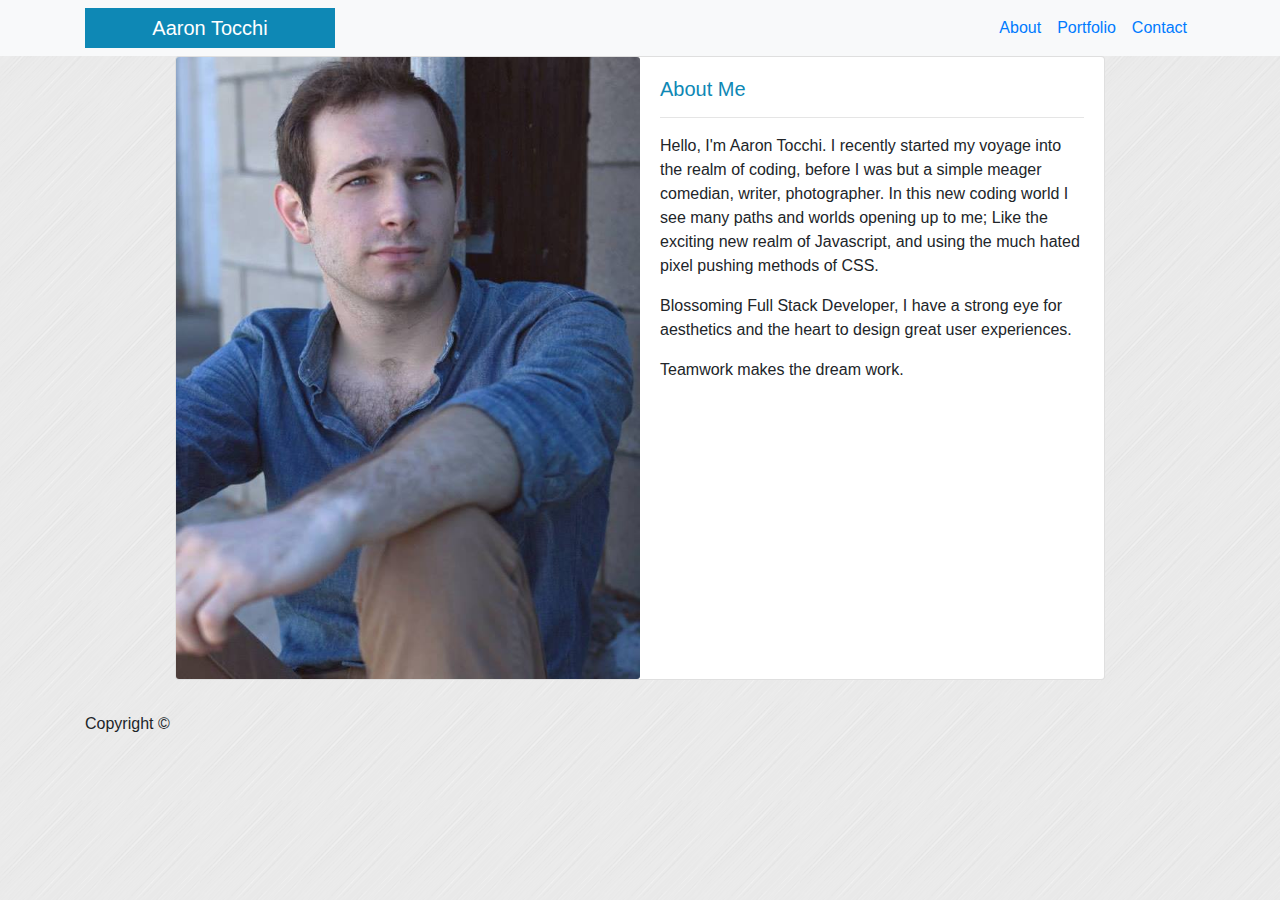
<file: index.html>
<!DOCTYPE html>
<html lang="en">

<head>
  <meta charset="UTF-8">
  <meta name="viewport" content="width=device-width, initial-scale=1.0">
  <meta http-equiv="X-UA-Compatible" content="ie=edge">

  <link rel="stylesheet" href="style.css">
  <link rel="stylesheet" href="https://stackpath.bootstrapcdn.com/bootstrap/4.3.1/css/bootstrap.min.css"
    integrity="sha384-ggOyR0iXCbMQv3Xipma34MD+dH/1fQ784/j6cY/iJTQUOhcWr7x9JvoRxT2MZw1T" crossorigin="anonymous">

  <script src="https://code.jquery.com/jquery-3.3.1.slim.min.js"
    integrity="sha384-q8i/X+965DzO0rT7abK41JStQIAqVgRVzpbzo5smXKp4YfRvH+8abtTE1Pi6jizo"
    crossorigin="anonymous"></script>
  <script src="https://cdnjs.cloudflare.com/ajax/libs/popper.js/1.14.7/umd/popper.min.js"
    integrity="sha384-UO2eT0CpHqdSJQ6hJty5KVphtPhzWj9WO1clHTMGa3JDZwrnQq4sF86dIHNDz0W1"
    crossorigin="anonymous"></script>
  <script src="https://stackpath.bootstrapcdn.com/bootstrap/4.3.1/js/bootstrap.min.js"
    integrity="sha384-JjSmVgyd0p3pXB1rRibZUAYoIIy6OrQ6VrjIEaFf/nJGzIxFDsf4x0xIM+B07jRM"
    crossorigin="anonymous"></script>

  <title>Responsive Portfolio</title>
</head>

<body style="background-image: url(images/brushed_alu.png)">
  <!-- nav bar here -->
  <nav class="navbar navbar-expand-lg navbar-light bg-light static-top">
    <div class="container">
      <a class="navbar-brand" style="background-color: #0e88b5; color: #ffffff" href="#">Aaron Tocchi
      </a>
      <button class="navbar-toggler" type="button" data-toggle="collapse" data-target="#navbarResponsive"
        aria-controls="navbarResponsive" aria-expanded="false" aria-label="Toggle navigation">
        <span class="navbar-toggler-icon"></span>
      </button>
      <div class="collapse navbar-collapse" id="navbarResponsive">
        <ul class="navbar-nav ml-auto">

          </li>
          <li class="nav-item">
            <a class="nav-link" href="index.html" style="color: #007BFF">About</a>
          </li>
          <li class="nav-item">
            <a class="nav-link" href="portfolio.html" style="color: #007BFF">Portfolio</a>
          </li>
          <li class="nav-item">
            <a class="nav-link" href="contact.html" style="color: #007BFF">Contact</a>
          </li>
        </ul>
      </div>
    </div>
  </nav>

  <div class="container padding" style="max-width: 960px">


    <!-- card style for bio -->
    <div class="card mb-3 box-shadow " style="max-width: 960px;">
      <div class="row no-gutters">
        <div class="col-md-6">
          <img src="images/me.jpg" class="card-img" alt="Aaron Tocchi">
        </div>
        <div class="col-md-6">
          <div class="card-body">
            <h5 class="card-title" ; style="color:  #0e88b5">About Me</h5>
            <hr>
            <p class="card-text">Hello, I'm Aaron Tocchi. I recently started my voyage into the realm of coding,
              before I was but a simple meager comedian, writer, photographer. In this new coding world I see many paths
              and worlds opening up to me; Like the exciting new realm of Javascript, and using the much hated pixel
              pushing methods of CSS. </p>
            <p class="card-text">
              Blossoming Full Stack Developer, I have a strong eye for aesthetics and the heart to design great user experiences.
            <p class="card-text">
              Teamwork makes the dream work.
            </p>

          </div>
        </div>
      </div>
    </div>
  </div>

  </div>
  <!-- copywrite footer so no one yoinks me -->
  <footer class="footer mt-auto py-3">
    <div class="container" class="text-center">
      <span class="text-bold">Copyright &copy;</span>
    </div>
  </footer>
</body>


</html>
</file>
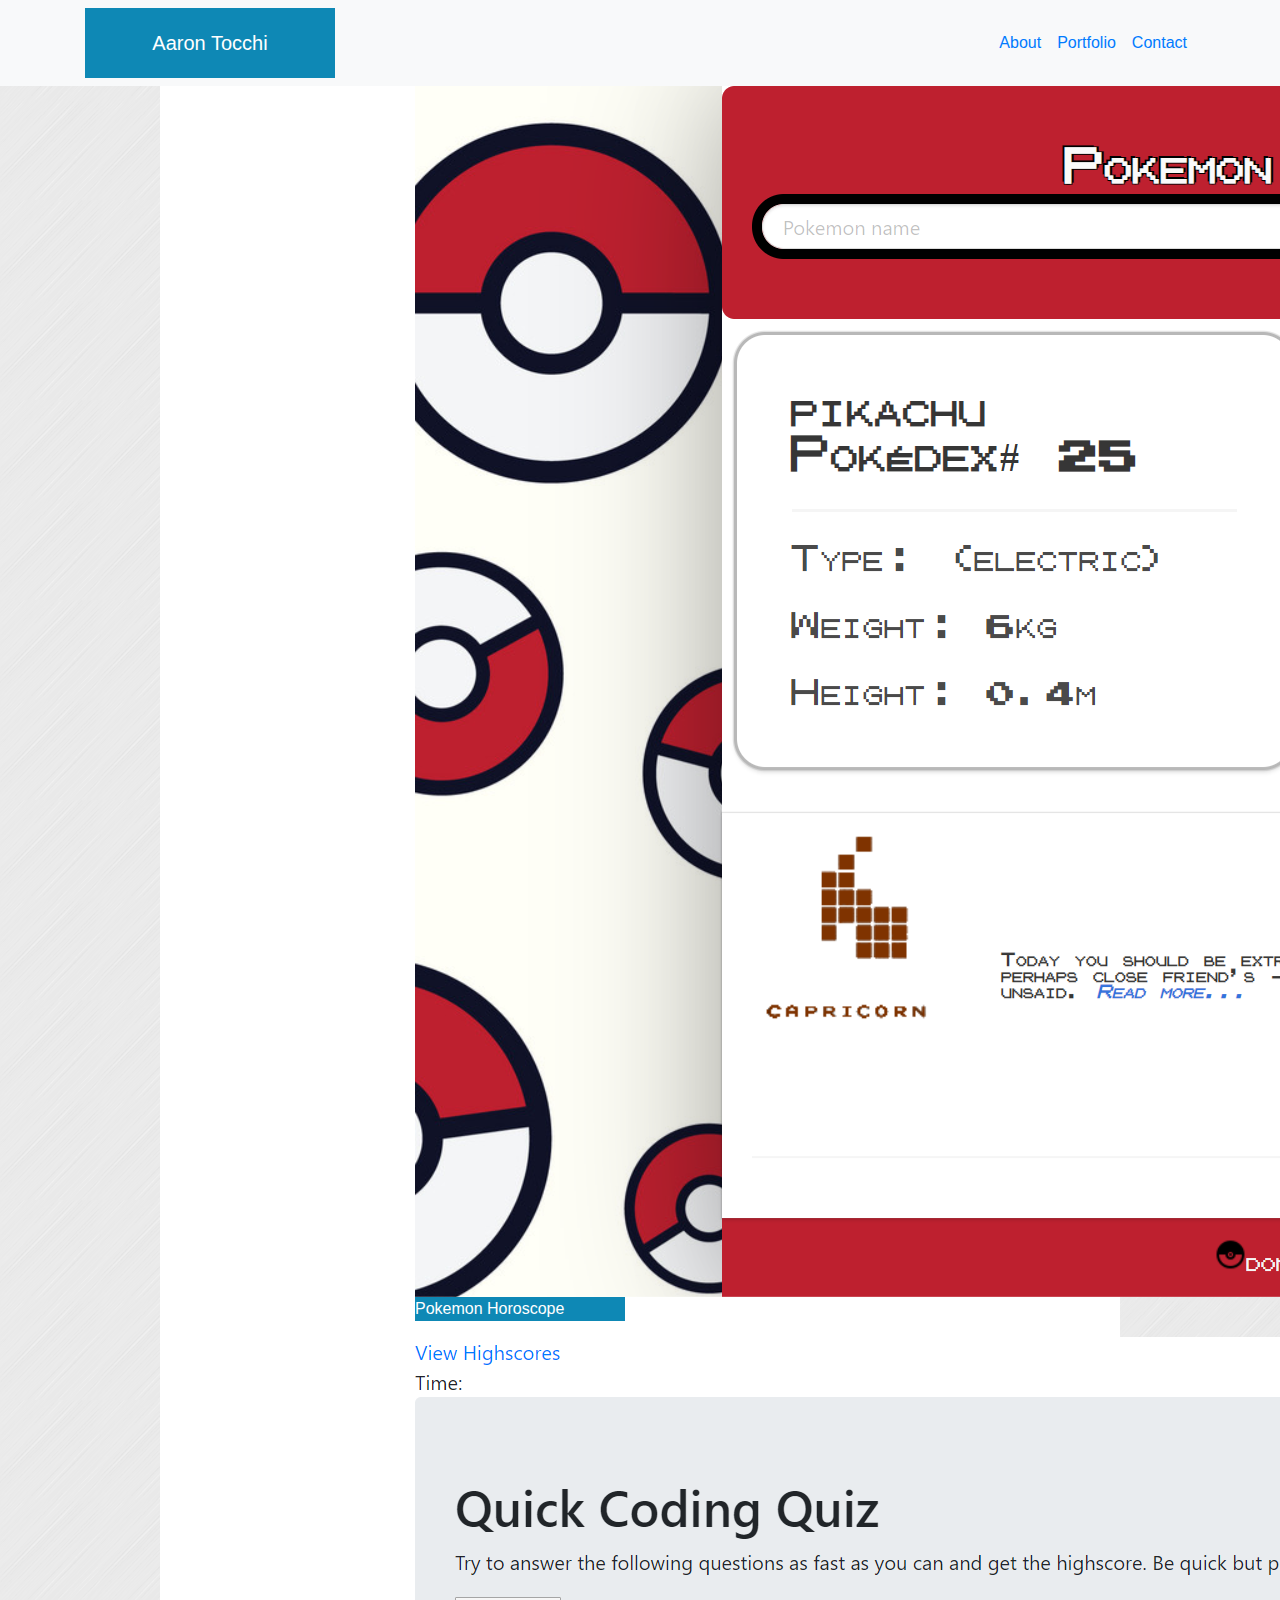
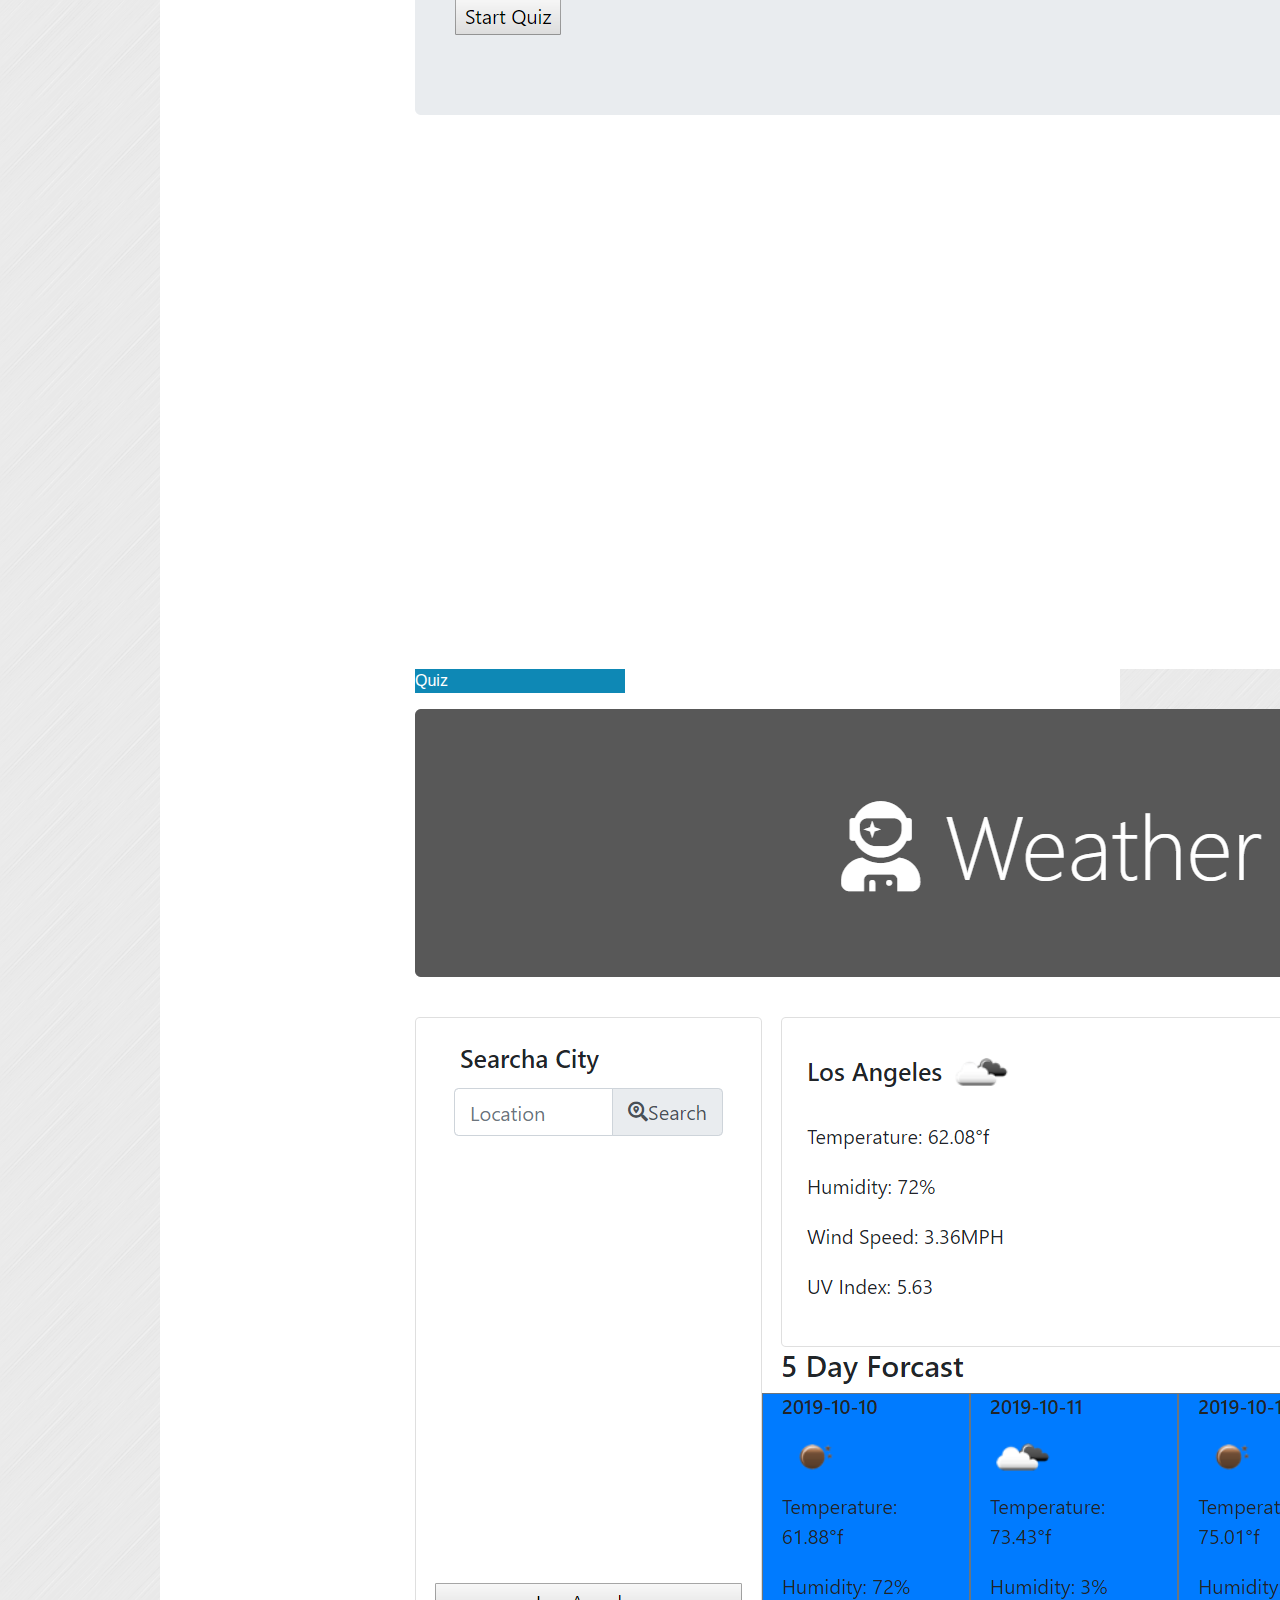
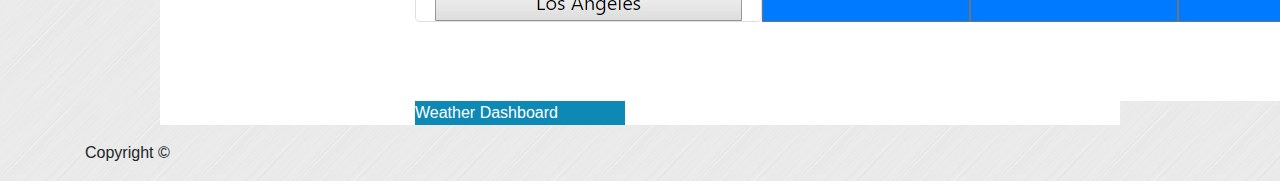
<file: portfolio.html>
<!DOCTYPE html>
<html lang="en">

<head>
    <meta charset="UTF-8">
    <meta name="viewport" content="width=device-width, initial-scale=1.0">
    <meta http-equiv="X-UA-Compatible" content="ie=edge">

    <link rel="stylesheet" href="https://stackpath.bootstrapcdn.com/bootstrap/4.3.1/css/bootstrap.min.css"
        integrity="sha384-ggOyR0iXCbMQv3Xipma34MD+dH/1fQ784/j6cY/iJTQUOhcWr7x9JvoRxT2MZw1T" crossorigin="anonymous">

    <link rel="stylesheet" href="style.css">
    <script src="https://code.jquery.com/jquery-3.3.1.slim.min.js"
        integrity="sha384-q8i/X+965DzO0rT7abK41JStQIAqVgRVzpbzo5smXKp4YfRvH+8abtTE1Pi6jizo"
        crossorigin="anonymous"></script>
    <script src="https://cdnjs.cloudflare.com/ajax/libs/popper.js/1.14.7/umd/popper.min.js"
        integrity="sha384-UO2eT0CpHqdSJQ6hJty5KVphtPhzWj9WO1clHTMGa3JDZwrnQq4sF86dIHNDz0W1"
        crossorigin="anonymous"></script>
    <script src="https://stackpath.bootstrapcdn.com/bootstrap/4.3.1/js/bootstrap.min.js"
        integrity="sha384-JjSmVgyd0p3pXB1rRibZUAYoIIy6OrQ6VrjIEaFf/nJGzIxFDsf4x0xIM+B07jRM"
        crossorigin="anonymous"></script>

    <title>Responsive Portfolio</title>
</head>

<body style="background-image: url(images/brushed_alu.png)">

    <!-- nav bar here -->
    <nav class="navbar navbar-expand-lg navbar-light bg-light static-top">
        <div class="container">
            <a class="navbar-brand" style="background-color:  #0e88b5; color: #ffffff" href="#">Aaron Tocchi
            </a>
            <button class="navbar-toggler" type="button" data-toggle="collapse" data-target="#navbarResponsive"
                aria-controls="navbarResponsive" aria-expanded="false" aria-label="Toggle navigation">
                <span class="navbar-toggler-icon"></span>
            </button>
            <div class="collapse navbar-collapse" id="navbarResponsive">
                <ul class="navbar-nav ml-auto">

                    </li>
                    <li class="nav-item">
                        <a class="nav-link" href="index.html" style="color: #007BFF">About</a>
                    </li>
                    <li class="nav-item">
                        <a class="nav-link" href="portfolio.html" style="color: #007BFF">Portfolio</a>
                    </li>
                    <li class="nav-item">
                        <a class="nav-link" href="contact.html" style="color: #007BFF">Contact</a>
                    </li>
                </ul>
            </div>
        </div>
    </nav>

    <div class="container padding">

        <!-- "responsive images" -->
        <div class="container box-shadow " style="max-width: 960px; background-color: #ffffff">
            <div class="row">
                <div class="col-3">
                </div>
                <div class="col-3">
                  <a href="https://chrisflick.github.io/pokemon-horoscope/src/index.html"><img src="images/screencapture-chrisflick-github-io-pokemon-horoscope-src-index-html-2019-10-09-20_23_08.png" alt="pokemon-horoscope"
                        class="img-fluid; width: auto; height: auto; portfoliopage"></a>
                        <div style="background-color: #0e88b5; color: #ffffff  " style="padding: 5px"> Pokemon Horoscope</div>
                </div>
                <div class="col-3">
                 
                </div>
                
            </div>
            <!-- spacer for images -->
            <div class="row">
                <div class="col-lg-12">
                    <p></p>
                </div>
            </div>
            <!-- second row -->
            <div class="row">
                <div class="col-3">
                </div>
                <div class="col-3">
                 <a href="https://actocchi.github.io/Quiz/"> <img src="images/screencapture-actocchi-github-io-Quiz-2019-10-09-20_24_03.png" alt="quiz"
                        class="img-fluid; max-width: 100%; height: auto; portfoliopage"> </a>
                        <div style="background-color: #0e88b5; color: #ffffff  " style="padding: 5px;"> Quiz</div>
                </div>
               
                <div class="col-3">
                </div>
            </div>
            <!-- spacer for images -->
            <div class="row">
                <div class="col-lg-12">
                    <p></p>
                </div>
            </div>
            <!-- thirtd row -->
            <div class="row">
                <div class="col-3">
                </div>
                <div class="col-3">
                 <a href="https://actocchi.github.io/Weather_Dashboard/"> <img src="images/screencapture-actocchi-github-io-Weather-Dashboard-2019-10-09-20_24_45.png" alt="weather-dashboard"
                        class="img-fluid; max-width: 100%; height: auto; portfoliopage"></a> 
                        <div style="background-color: #0e88b5; color: #ffffff  " style="padding: 5px;"> Weather Dashboard</div>
                </div>
                <div class="col-3">
                </div>
            </div>


        </div>

        
    </div>
    <!-- copywrite footer so no one yoinks me stuff -->
    <footer class="footer mt-auto py-3">
        <div class="container" class="text-center">
            <span class="text-bold">Copyright &copy;</span>
        </div>
    </footer>
</body>



</html>
</file>
<file: style.css>
.navbar-brand{
    padding:20px;
    width: 250px;
    text-align: center;
}
.portfoliopage:hover {
    outline: 5px solid gray;
    outline-offset: 5px;
}
</file>
